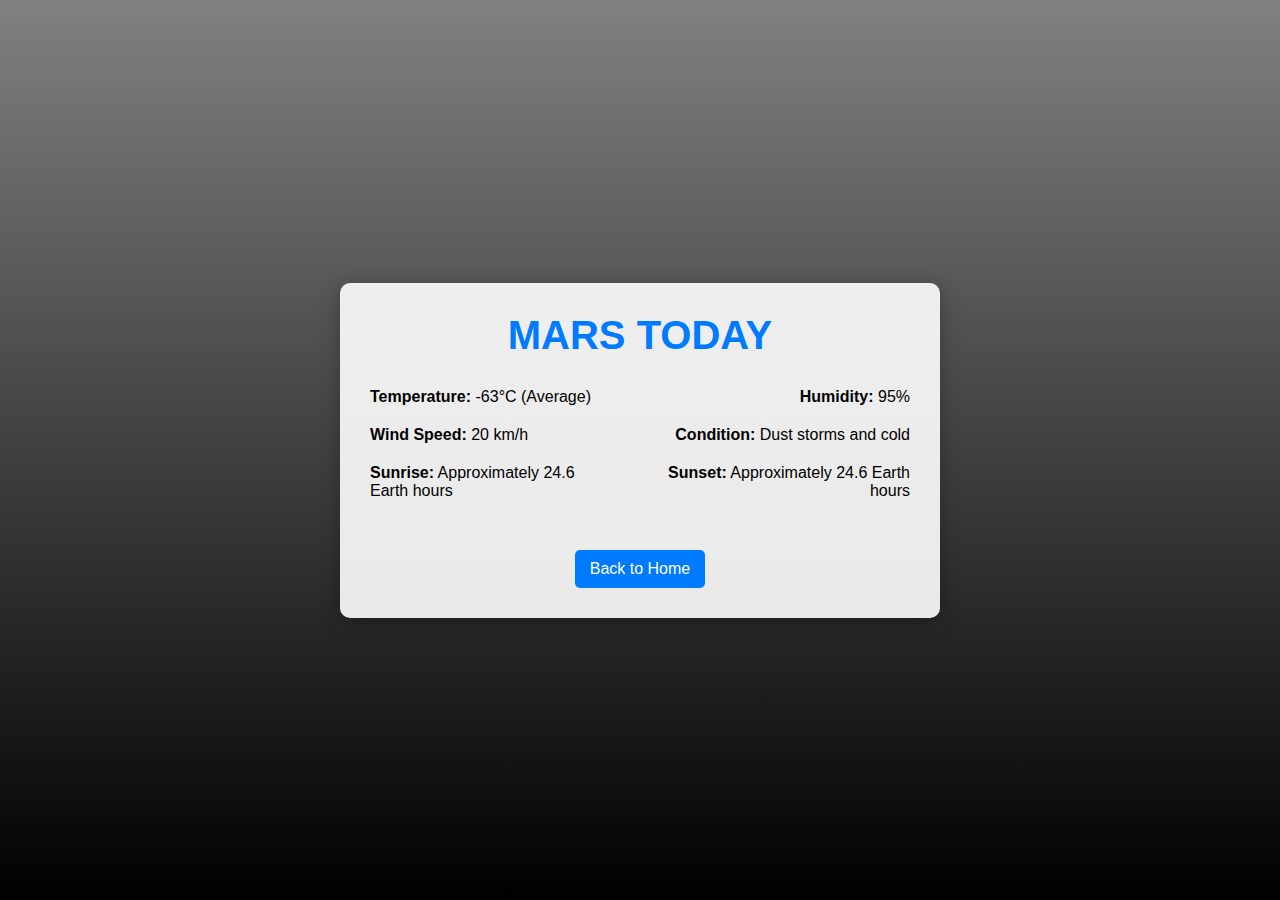
<file: Mars.html>
<!DOCTYPE html>
<html lang="en">
<head>
    <meta charset="UTF-8">
    <meta name="viewport" content="width=device-width, initial-scale=1.0">
    <title>Mars Today</title>
    <link rel="stylesheet" href="styles.css">
</head>
<body>
    <div class="container">
        <h1>Mars Today</h1>
        <div class="weather-info">
            <div class="weather-detail left"><strong>Temperature:</strong> -63°C (Average)</div>
            <div class="weather-detail right"><strong>Humidity:</strong> 95%</div>
            <div class="weather-detail left"><strong>Wind Speed:</strong> 20 km/h</div>
            <div class="weather-detail right"><strong>Condition:</strong> Dust storms and cold</div>
            <div class="weather-detail left"><strong>Sunrise:</strong> Approximately 24.6 Earth hours</div>
            <div class="weather-detail right"><strong>Sunset:</strong> Approximately 24.6 Earth hours</div>
        </div>
        <a href="index.html" class="back-button">Back to Home</a>
    </div>
    <script src="script.js"></script>
    <script>
        function changeBackground() {
            const conditions = ['sunny', 'rain', 'snow', 'lightning'];
            document.body.className = conditions[Math.floor(Math.random() * conditions.length)];
        }
        setInterval(changeBackground, 300000);
        changeBackground();
    </script>
</body>
</html>
</file>
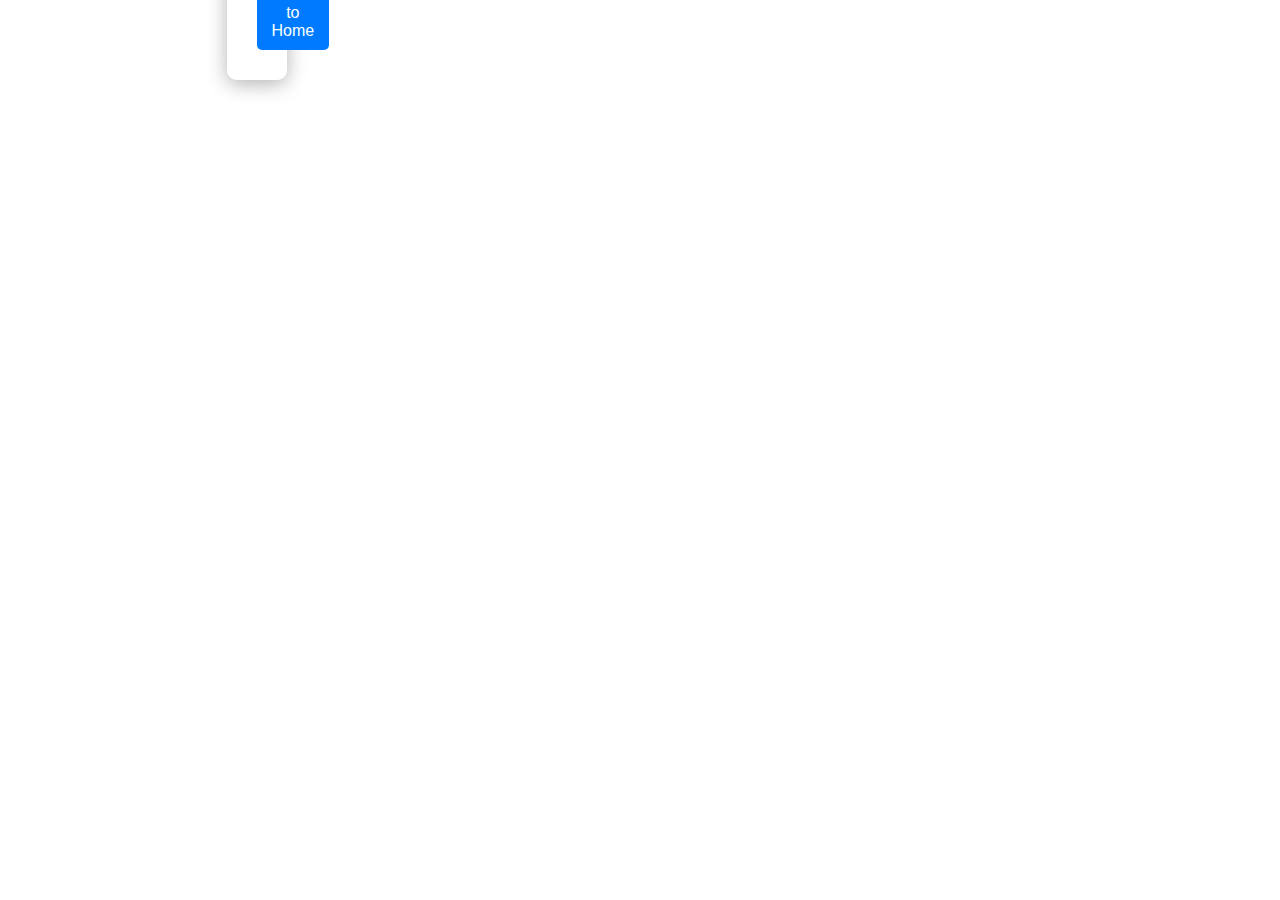
<file: Mercury.html>
<!DOCTYPE html>
<html lang="en">
<head>
    <meta charset="UTF-8">
    <meta name="viewport" content="width=device-width, initial-scale=1.0">
    <title>Mercury Today</title>
    <link rel="stylesheet" href="styles.css">
</head>
<body>
    <div class="container">
        <h1>Mercury Today</h1>
        <div class="weather-info">
            <div class="weather-detail left"><strong>Temperature:</strong> -173°C (night) to 427°C (day)</div>
            <div class="weather-detail right"><strong>Humidity:</strong> 0%</div>
            <div class="weather-detail left"><strong>Wind Speed:</strong> 0 km/h (very thin atmosphere)</div>
            <div class="weather-detail right"><strong>Condition:</strong> Extremely hot and cold</div>
            <div class="weather-detail left"><strong>Sunrise:</strong> Approximately 176 Earth days</div>
            <div class="weather-detail right"><strong>Sunset:</strong> Approximately 176 Earth days</div>
        </div>
        <a href="index.html" class="back-button">Back to Home</a>
    </div>
    <script src="script.js"></script>
    <script>
        function changeBackground() {
            const conditions = ['sunny', 'rain', 'snow', 'lightning'];
            document.body.className = conditions[Math.floor(Math.random() * conditions.length)];
        }
        setInterval(changeBackground, 300000);
        changeBackground();
    </script>
</body>
</html>
</file>
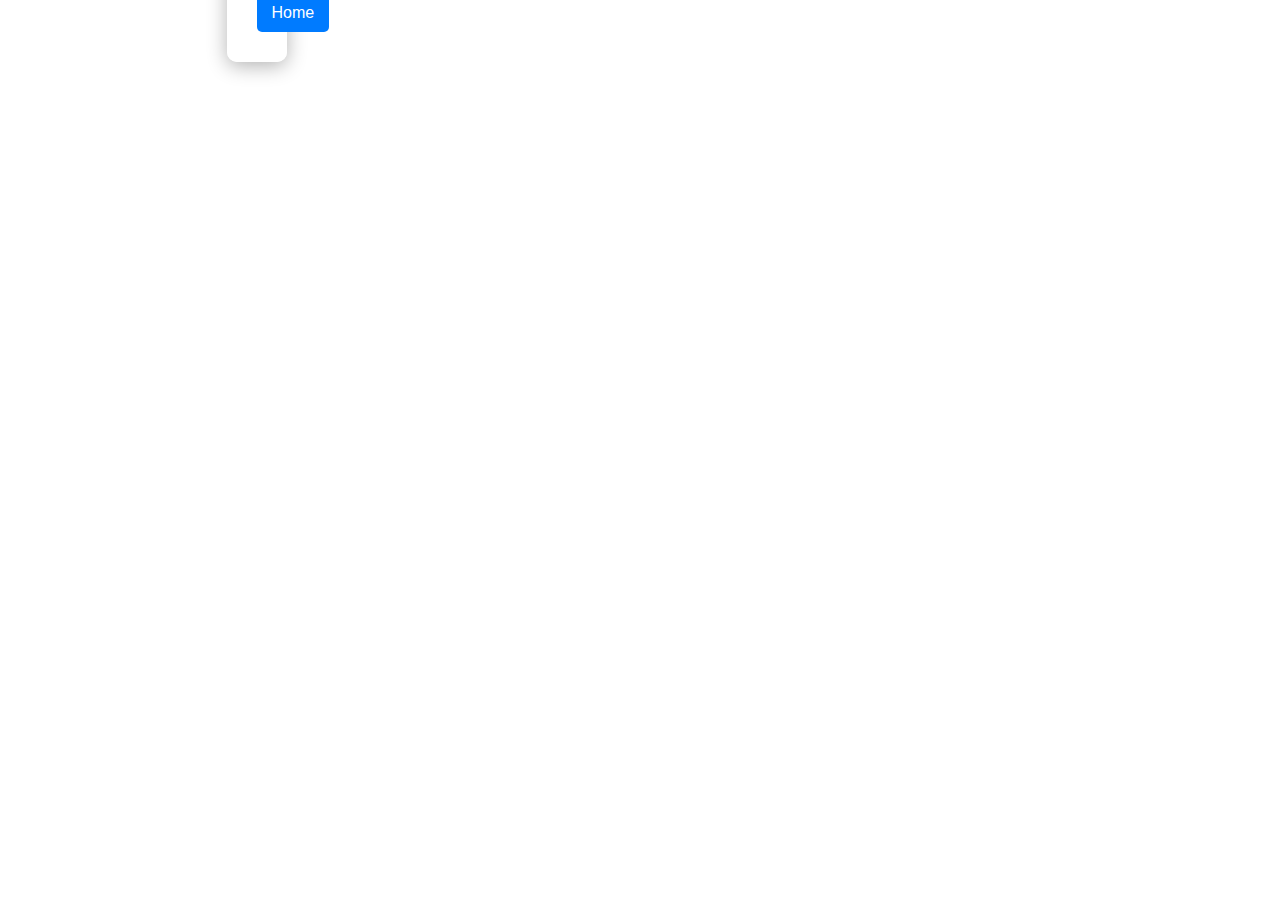
<file: Uranus.html>
<!DOCTYPE html>
<html lang="en">
<head>
    <meta charset="UTF-8">
    <meta name="viewport" content="width=device-width, initial-scale=1.0">
    <title>Uranus Today</title>
    <link rel="stylesheet" href="styles.css">
</head>
<body>
    <div class="container">
        <h1>Uranus Today</h1>
        <div class="weather-info">
            <div class="weather-detail left"><strong>Temperature:</strong> -224°C</div>
            <div class="weather-detail right"><strong>Humidity:</strong> 83%</div>
            <div class="weather-detail left"><strong>Wind Speed:</strong> 560 km/h</div>
            <div class="weather-detail right"><strong>Condition:</strong> Cloudy with high winds</div>
            <div class="weather-detail left"><strong>Sunrise:</strong> Approximately 17.2 hours</div>
            <div class="weather-detail right"><strong>Sunset:</strong> Approximately 17.2 hours</div>
        </div>
        <a href="index.html" class="back-button">Back to Home</a>
    </div>
    <script src="script.js"></script>
    <script>
        function changeBackground() {
            const conditions = ['sunny', 'rain', 'snow', 'lightning'];
            document.body.className = conditions[Math.floor(Math.random() * conditions.length)];
        }
        setInterval(changeBackground, 300000);
        changeBackground();
    </script>
</body>
</html>
</file>
<file: styles.css>
body {
    font-family: Arial, sans-serif;
    background-color: #2f2f2f; /* Dark grey background */
    color: #000; /* Black text color */
    text-align: center;
    margin: 0;
    height: 100vh;
    display: flex;
    justify-content: center;
    align-items: center;
    overflow: hidden;
}

.container {
    background-color: #ffffff; /* Set background to white */
    border-radius: 10px;
    box-shadow: 0 4px 20px rgba(0, 0, 0, 0.3); /* Shadow for better contrast */
    padding: 30px;
    width: 300px;
}

h1 {
    font-size: 4em; /* Increased font size */
    margin: 0;
    text-transform: uppercase; /* Make the text uppercase */
    width: 100%; /* Set width to match the search bar */
    color: #000; /* Ensure heading is black */
}

p {
    font-size: 1.2em;
    margin: 10px 0 20px; /* Space below the paragraph */
    width: 100%; /* Set width to match the search bar */
    color: #000; /* Ensure paragraph is black */
}

.search-container {
    display: flex;
    align-items: center; /* Center items vertically */
    justify-content: center;
    width: 100%; /* Match the container width */
}

select {
    padding: 10px;
    font-size: 1em;
    margin-right: 10px; /* Space between select and button */
    flex-grow: 1; /* Allow select to grow */
    color: #000; /* Black text in the select dropdown */
}

button {
    background-color: #007BFF;
    color: white; /* Keep button text white */
    border: none;
    padding: 10px;
    cursor: pointer;
    border-radius: 5px;
    transition: background-color 0.3s ease;
}

button:hover {
    background-color: #0056b3;
}

button:focus {
    outline: 2px solid #FFD700; /* Gold outline */
}

button:active {
    transform: scale(0.98); /* Slightly shrink on click */
}

.made-by {
    margin-top: 15px; /* Space above "Made by" text */
    font-size: 0.9em; /* Smaller font size for "Made by" */
    color: #000; /* Ensure "Made by" text is black */
}

body {
    font-family: Arial, sans-serif;
    background-color: #2f2f2f; /* Dark grey background */
    color: #000; /* Black text color */
    text-align: center;
    margin: 0;
    height: 100vh;
    display: flex;
    justify-content: center;
    align-items: center;
}

.container {
    background-color: #ffffff; /* Set background to white */
    border-radius: 10px;
    box-shadow: 0 4px 20px rgba(0, 0, 0, 0.3); /* Shadow for better contrast */
    padding: 30px;
    width: 300px;
}

h1 {
    font-size: 2.5em; /* Adjusted font size for headers */
    margin: 0;
    text-transform: uppercase; /* Make the text uppercase */
}

.weather-info {
    margin: 20px 0; /* Space around weather info */
    text-align: left; /* Align text to the left */
}

.weather-info p {
    font-size: 1em; /* Normal font size for details */
    margin: 5px 0; /* Space between paragraphs */
}

.back-button {
    display: inline-block;
    margin-top: 20px; /* Space above the button */
    padding: 10px 15px; /* Padding for the button */
    background-color: #007BFF; /* Button color */
    color: white; /* Button text color */
    text-decoration: none; /* No underline */
    border-radius: 5px; /* Rounded corners */
}

.back-button:hover {
    background-color: #0056b3; /* Darker blue on hover */
}

button {
    background-color: #007BFF;
    color: white; /* Keep button text white */
    border: none;
    padding: 10px;
    cursor: pointer;
    border-radius: 5px;
    transition: background-color 0.3s ease;
    display: flex; /* Flex to align icon */
    align-items: center; /* Center the icon */
}

button i {
    margin-right: 5px; /* Space between icon and text */
}

* {
    box-sizing: border-box; /* Ensure padding and margin do not affect width */
}

body {
    font-family: Arial, sans-serif;
    margin: 0;
    padding: 0;
    height: 100vh;
    display: flex;
    justify-content: center;
    align-items: center;
    overflow: hidden;
    position: relative; /* Allow absolute positioning of rain */
    background-color: #2f2f2f; /* Fallback color */
}

.container {
    background-color: rgba(255, 255, 255, 0.9); /* Semi-transparent white */
    border-radius: 10px;
    box-shadow: 0 4px 20px rgba(0, 0, 0, 0.3);
    padding: 40px;
    max-width: 400px; /* Maximum width for container */
    text-align: center; /* Center text */
    position: relative; /* Position relative to allow z-index */
    z-index: 1; /* Ensure it is above the rain */
}

header h1 {
    font-size: 2.5em; /* Header font size */
    margin: 0 0 10px; /* Space below the heading */
    color: #007BFF; /* Blue color for the heading */
}

header p {
    font-size: 1.2em;
    margin: 0 0 20px; /* Space below the paragraph */
    color: #333; /* Dark grey for the subheading */
}

.search-container {
    display: flex;
    align-items: center; /* Center items vertically */
    justify-content: space-between; /* Space between select and button */
    margin-bottom: 20px; /* Space below the search container */
}

select {
    padding: 10px;
    font-size: 1em;
    flex-grow: 1; /* Allow select to grow */
    margin-right: 10px; /* Space between select and button */
    border: 1px solid #ccc; /* Light border for select */
    border-radius: 5px; /* Rounded corners */
}

button {
    background-color: #007BFF; /* Button color */
    color: white; /* Keep button text white */
    border: none;
    padding: 10px 15px; /* Padding for the button */
    cursor: pointer;
    border-radius: 5px; /* Rounded corners */
    display: flex; /* Flex to align icons */
    align-items: center; /* Center icons vertically */
    transition: background-color 0.3s ease;
}

button i {
    margin-right: 5px; /* Space between icons */
}

button:hover {
    background-color: #0056b3; /* Darker blue on hover */
}

footer {
    margin-top: 20px; /* Space above footer */
    font-size: 0.9em; /* Smaller font size for "Made by" */
    color: #000; /* Black text for footer */
}

/* Rain Animation */
@keyframes rain {
    to {
        transform: translateY(100vh);
    }
}

.rain {
    position: absolute;
    top: -20%; /* Start above the screen */
    width: 1px;
    height: 90px;
    background: rgba(255, 255, 255, 0.8); /* Light rain color */
    animation: rain linear infinite;
    z-index: 0; /* Behind the container */
}

.rain:nth-child(1) {
    left: 10%;
    animation-duration: 0.5s;
    animation-delay: 0s;
}

.rain:nth-child(2) {
    left: 20%;
    animation-duration: 0.7s;
    animation-delay: 0.1s;
}

.rain:nth-child(3) {
    left: 30%;
    animation-duration: 0.6s;
    animation-delay: 0.2s;
}

.rain:nth-child(4) {
    left: 40%;
    animation-duration: 0.8s;
    animation-delay: 0.3s;
}

.rain:nth-child(5) {
    left: 50%;
    animation-duration: 0.9s;
    animation-delay: 0.4s;
}

.rain:nth-child(6) {
    left: 60%;
    animation-duration: 0.7s;
    animation-delay: 0.5s;
}

.rain:nth-child(7) {
    left: 70%;
    animation-duration: 0.5s;
    animation-delay: 0.6s;
}

.rain:nth-child(8) {
    left: 80%;
    animation-duration: 0.8s;
    animation-delay: 0.7s;
}

.rain:nth-child(9) {
    left: 90%;
    animation-duration: 0.6s;
    animation-delay: 0.8s;
}

/* Generate rain drops using JavaScript */

body {
    font-family: Arial, sans-serif;
    margin: 0;
    padding: 0;
    height: 100vh;
    display: flex;
    justify-content: center;
    align-items: center;
    overflow: hidden;
    position: relative;
}

.container {
    background-color: rgba(255, 255, 255, 0.9); /* Semi-transparent white */
    border-radius: 10px;
    box-shadow: 0 4px 20px rgba(0, 0, 0, 0.3);
    padding: 30px;
    max-width: 400px;
    text-align: center;
    position: relative;
    z-index: 1; /* Ensure it is above the animations */
}

/* Weather condition styles */
body.sunny {
    background: linear-gradient(to bottom, #87CEFA, #FFDEAD);
    animation: sunny-animation 10s infinite alternate;
}

body.rain {
    background: linear-gradient(to bottom, #6DA5D8, #3B5998);
    animation: rain-animation 1s infinite linear;
}

body.snow {
    background: linear-gradient(to bottom, #B0E0E6, #E0FFFF);
    animation: snow-animation 1s infinite linear;
}

body.cloudy {
    background: linear-gradient(to bottom, #B0C4DE, #D3D3D3);
    animation: cloudy-animation 10s infinite alternate;
}

/* Add animations */
@keyframes sunny-animation {
    0% { background-position: 0% 0%; }
    100% { background-position: 100% 100%; }
}

@keyframes rain-animation {
    /* Create a simple rain animation */
    from { background-size: 100%; }
    to { background-size: 110%; }
}

@keyframes snow-animation {
    /* Create a snow animation */
    from { background-size: 100%; }
    to { background-size: 95%; }
}

@keyframes cloudy-animation {
    0% { opacity: 0.5; }
    100% { opacity: 1; }
}

body {
    font-family: Arial, sans-serif;
    margin: 0;
    padding: 0;
    height: 100vh;
    display: flex;
    justify-content: center;
    align-items: center;
    overflow: hidden;
    position: relative;
    background-image: url('mercury-background.jpg'); /* Add the Mercury background image */
    background-size: cover; /* Cover the whole background */
    background-position: center; /* Center the background image */
}

.container {
    background-color: rgba(255, 255, 255, 0.9); /* Semi-transparent white */
    border-radius: 10px;
    box-shadow: 0 4px 20px rgba(0, 0, 0, 0.3);
    padding: 30px;
    max-width: 600px; /* Make the box wider */
    text-align: center;
    position: relative;
    z-index: 1; /* Ensure it is above the animations */
}

h1 {
    font-size: 2.5em; /* Header font size */
    margin: 0 0 20px; /* Space below the heading */
    color: #007BFF; /* Blue color for the heading */
}

.weather-info {
    display: flex;
    justify-content: space-between; /* Space between items */
    flex-wrap: wrap; /* Allow items to wrap */
    margin-bottom: 20px; /* Space below the weather details */
}

.weather-detail {
    width: 45%; /* Width for two items side by side */
    margin: 10px 0; /* Space between weather details */
}

.left {
    text-align: left; /* Left align text */
}

.right {
    text-align: right; /* Right align text */
}

.back-button {
    display: inline-block;
    margin-top: 20px; /* Space above the button */
    padding: 10px 15px; /* Padding for the button */
    background-color: #007BFF; /* Button color */
    color: white; /* Button text color */
    text-decoration: none; /* No underline */
    border-radius: 5px; /* Rounded corners */
    transition: background-color 0.3s ease;
}

.back-button:hover {
    background-color: #0056b3; /* Darker blue on hover */
}

/* Additional CSS for background animation as needed */
body {
    font-family: Arial, sans-serif;
    margin: 0;
    padding: 0;
    height: 100vh;
    display: flex;
    justify-content: center;
    align-items: center;
    overflow: hidden;
    position: relative;
    background-image: url('mercury-background.jpg'); /* Add the Mercury background image */
    background-size: cover; /* Cover the whole background */
    background-position: center; /* Center the background image */
}

.container {
    background-color: rgba(255, 255, 255, 0.9); /* Semi-transparent white */
    border-radius: 10px;
    box-shadow: 0 4px 20px rgba(0, 0, 0, 0.3);
    padding: 30px;
    max-width: 600px; /* Adjusted width for better appearance */
    width: 90%; /* Ensure the container is responsive */
    text-align: center;
    position: relative;
    z-index: 1; /* Ensure it is above the animations */
}

h1 {
    font-size: 2.5em; /* Header font size */
    margin: 0 0 20px; /* Space below the heading */
    color: #007BFF; /* Blue color for the heading */
}

.weather-info {
    display: flex;
    justify-content: space-between; /* Space between items */
    flex-wrap: wrap; /* Allow items to wrap */
    margin-bottom: 20px; /* Space below the weather details */
}

.weather-detail {
    width: 45%; /* Width for two items side by side */
    margin: 10px 0; /* Space between weather details */
}

.left {
    text-align: left; /* Left align text */
}

.right {
    text-align: right; /* Right align text */
}

.back-button {
    display: inline-block;
    margin-top: 20px; /* Space above the button */
    padding: 10px 15px; /* Padding for the button */
    background-color: #007BFF; /* Button color */
    color: white; /* Button text color */
    text-decoration: none; /* No underline */
    border-radius: 5px; /* Rounded corners */
    transition: background-color 0.3s ease;
}

.back-button:hover {
    background-color: #0056b3; /* Darker blue on hover */
}

/* Additional CSS for background animation as needed */
body {
    font-family: Arial, sans-serif;
    margin: 0;
    padding: 0;
    height: 100vh;
    display: flex;
    justify-content: center;
    align-items: center;
    overflow: hidden;
    position: relative;
    transition: background-color 0.5s ease; /* Smooth transition for background change */
}

/* Sunny Background */
body.sunny {
    background: linear-gradient(to bottom, #87CEFA, #FFDEAD);
    animation: sunny-animation 10s infinite alternate; /* Add animation */
}

/* Rainy Background */
body.rain {
    background: linear-gradient(to bottom, #6DA5D8, #3B5998);
    animation: rain-animation 1s infinite linear; /* Add animation */
}

/* Snowy Background */
body.snow {
    background: linear-gradient(to bottom, #B0E0E6, #E0FFFF);
    animation: snow-animation 10s infinite alternate; /* Add animation */
}

/* Lightning Background */
body.lightning {
    background: linear-gradient(to bottom, #808080, #000000);
    animation: lightning-animation 10s infinite alternate; /* Add animation */
}

/* Cloud Animation */
@keyframes rain-animation {
    from { background-position: 0% 0%; }
    to { background-position: 100% 0%; }
}

/* Mercury Page Container */
.container {
    background-color: rgba(255, 255, 255, 0.9); /* Semi-transparent white */
    border-radius: 10px;
    box-shadow: 0 4px 20px rgba(0, 0, 0, 0.3);
    padding: 30px;
    max-width: 600px; /* Adjusted width for better appearance */
    width: 90%; /* Ensure the container is responsive */
    text-align: center;
    position: relative;
    z-index: 1; /* Ensure it is above the background */
}

h1 {
    font-size: 2.5em; /* Header font size */
    margin: 0 0 20px; /* Space below the heading */
    color: #007BFF; /* Blue color for the heading */
}

/* Weather Info Styles */
.weather-info {
    display: flex;
    justify-content: space-between; /* Space between items */
    flex-wrap: wrap; /* Allow items to wrap */
    margin-bottom: 20px; /* Space below the weather details */
}

.weather-detail {
    width: 45%; /* Width for two items side by side */
    margin: 10px 0; /* Space between weather details */
}

.left {
    text-align: left; /* Left align text */
}

.right {
    text-align: right; /* Right align text */
}

/* Back Button */
.back-button {
    display: inline-block;
    margin-top: 20px; /* Space above the button */
    padding: 10px 15px; /* Padding for the button */
    background-color: #007BFF; /* Button color */
    color: white; /* Button text color */
    text-decoration: none; /* No underline */
    border-radius: 5px; /* Rounded corners */
    transition: background-color 0.3s ease;
}

.back-button:hover {
    background-color: #0056b3; /* Darker blue on hover */
}

/* Add more animations as needed */
</file>
